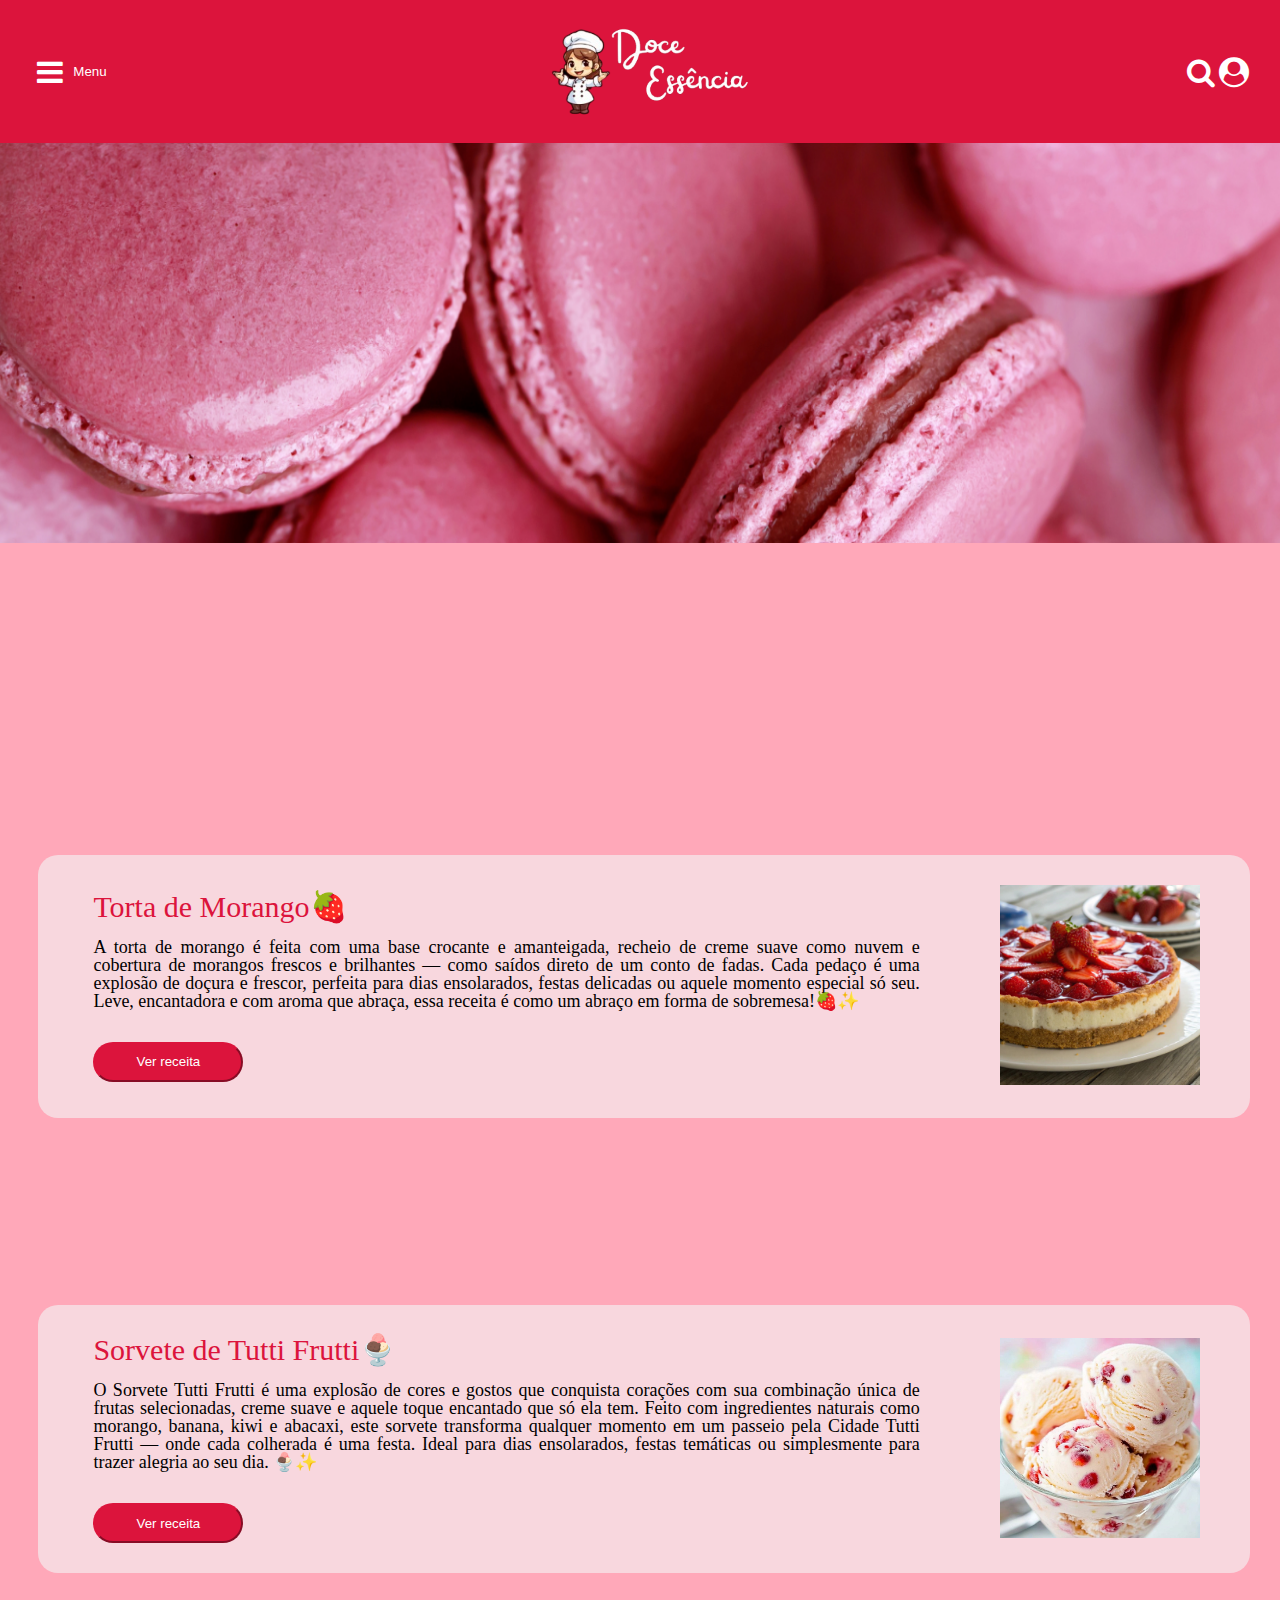
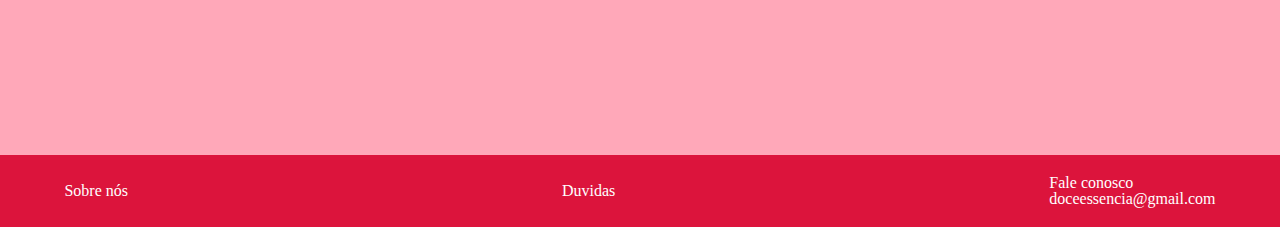
<file: index.html>
<!DOCTYPE html>
<html lang="en">
<head>
    <meta charset="UTF-8">
    <meta name="viewport" content="width=device-width, initial-scale=1.0">
    <title>Bem vindo(a)!</title>
    <link rel="stylesheet" href="style.css">
    <link rel="stylesheet" href="./config/resetCSS.css">
    <link rel="stylesheet" href="./font-awesome/css/font-awesome.css">
</head>
<body>
    <nav>
        <div id="itens-nav">
            <button id="menu">
                <i id="font-awesome" class="fa fa-bars"></i>
                <h2>Menu</h2>
            </button>

            <div id="logo-site">
                <img id="logo" src="./img/logo__2_-removebg-preview.png" alt="">
            </div>

            <div id="search">
                <i id="font-awesome" class="fa fa-search"></i>
                <i id="font-awesome" class="fa fa-user-circle"></i>
            </div>
        </div>
    </nav>
    <main>
        <img id="image-one" src="./img/Design sem nome (6).png" alt="">

        <div id="recipe-one" class="recipes">
            <div class="left-conteiner">
                <h1 class="titulo">Torta de Morango🍓</h1><br>
                <h3 class="corpo"> A torta de morango é feita com uma base crocante e amanteigada, recheio de creme suave como nuvem e cobertura de morangos frescos e brilhantes — como saídos direto de um conto de fadas.
                Cada pedaço é uma explosão de doçura e frescor, perfeita para dias ensolarados, festas delicadas ou aquele momento especial só seu. 
                Leve, encantadora e com aroma que abraça, essa receita é como um abraço em forma de sobremesa!🍓✨
                </h3><br><br>
                <button class="informs">Ver receita</button>
            </div>
            <div id="image-conteiner">
                <img id="torta-de-morango" src="./img/torta-de-morango.jpg" alt="">
            </div>
        </div>

        <div id="recipe-two" class="recipes">
            <div class="left-conteiner">
                <h1 class="titulo">Sorvete de Tutti Frutti🍨</h1><br>
                <h3 class="corpo"> O Sorvete Tutti Frutti é uma explosão de cores e gostos que conquista 
                    corações com sua combinação única de frutas selecionadas, creme suave e aquele toque encantado que só ela 
                    tem. Feito com ingredientes naturais como morango, banana, kiwi e abacaxi, este sorvete transforma qualquer
                    momento em um passeio pela Cidade Tutti Frutti — onde cada colherada é uma festa. Ideal para dias 
                    ensolarados, festas temáticas ou simplesmente para trazer alegria ao seu dia. 🍨✨
                </h3><br><br>
                <button class="informs">Ver receita</button>
            </div>
            <div id="image-conteiner">
                <img id="Sorvete" src="./img/sorvete-tutti-frutti.jpg" alt="">
            </div>
        </div>
    </main>

     <footer id="final-site">
        <div id="rodape">
            <h1>Sobre nós</h1>
            <h1>Duvidas</h1>
            <div id="contact">
                <h1>Fale conosco</h1>
                <h1>doceessencia@gmail.com</h1>
            </div>
        </div>
    </footer>
</body>
</html>
</file>
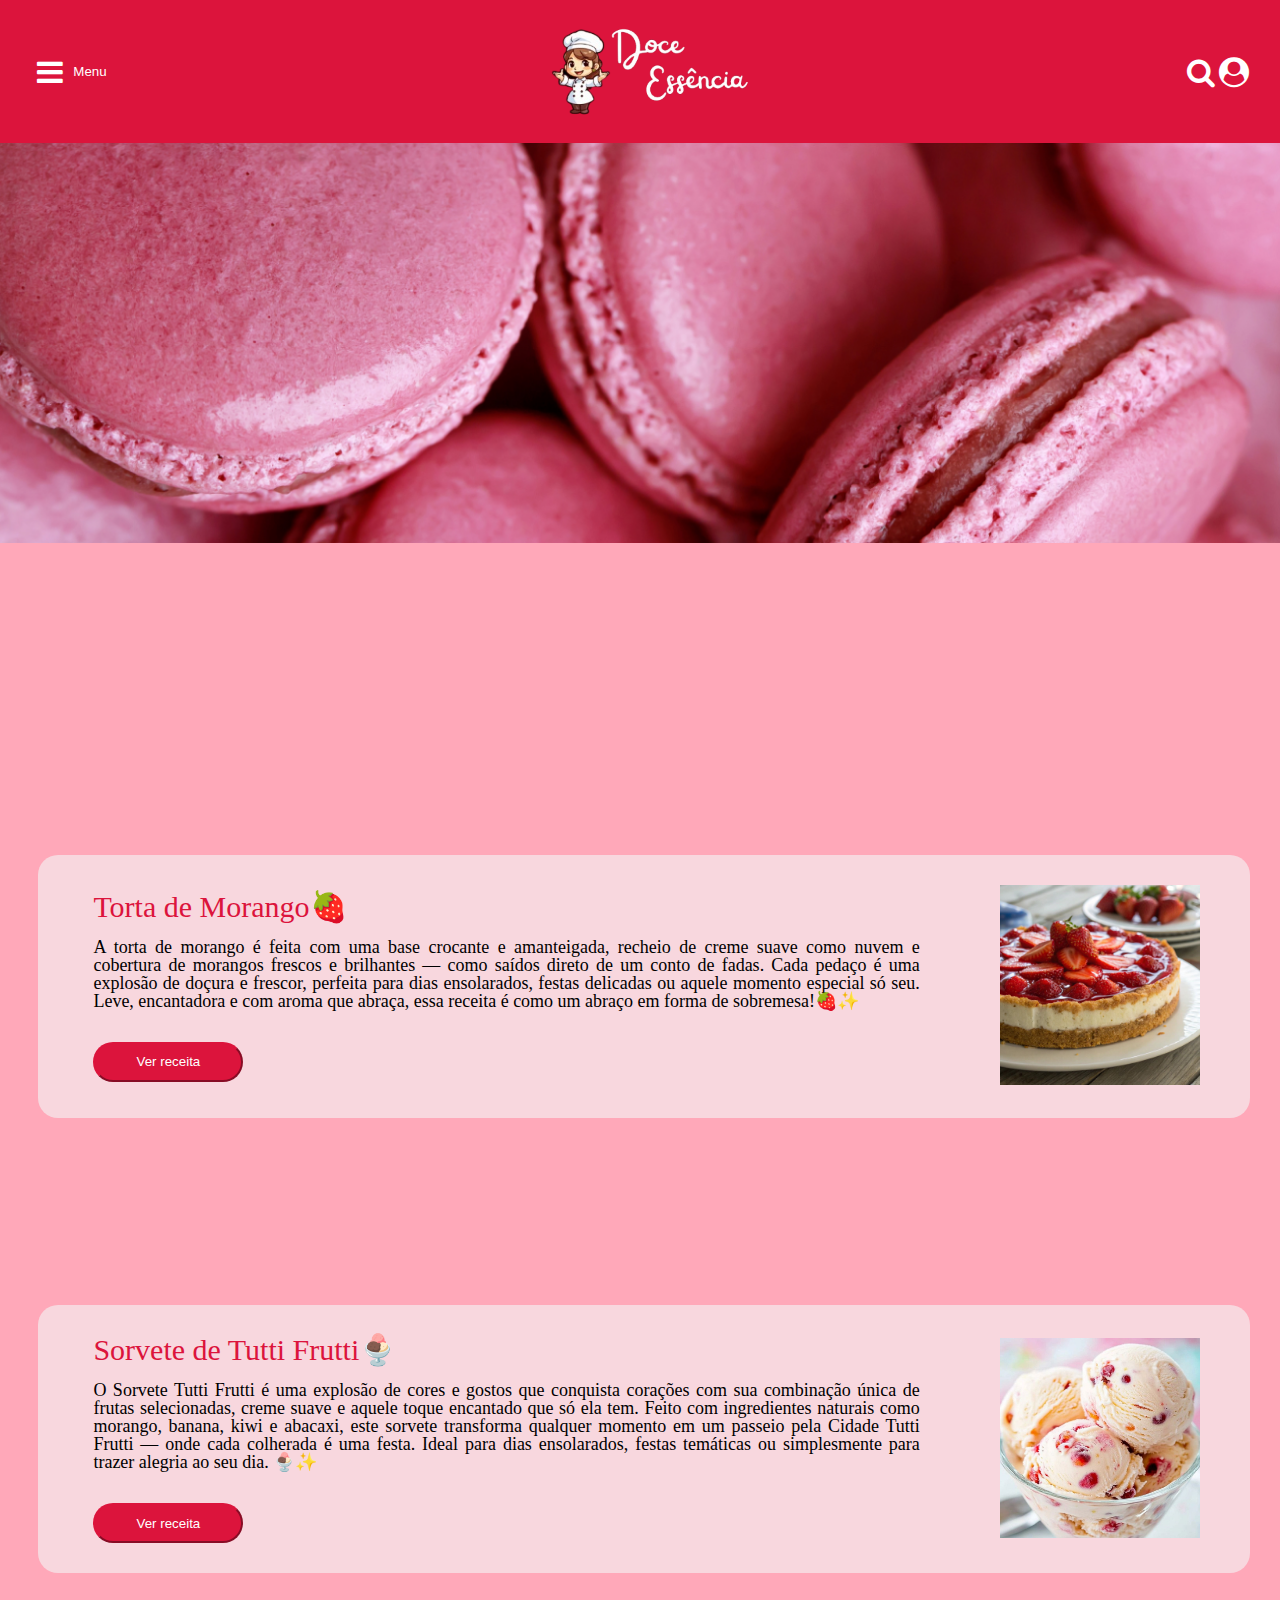
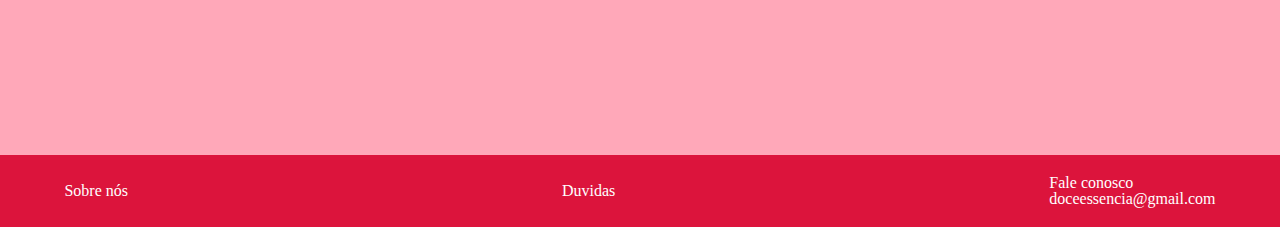
<file: pagina1/index.html>
<!DOCTYPE html>
<html lang="en">
<head>
    <meta charset="UTF-8">
    <meta name="viewport" content="width=device-width, initial-scale=1.0">
    <title>Bem vindo(a)!</title>
    <link rel="stylesheet" href="style.css">
    <link rel="stylesheet" href="../config/resetCSS.css">
    <link rel="stylesheet" href="../font-awesome/css/font-awesome.css">
</head>
<body>
    <nav>
        <div id="itens-nav">
            <button id="menu">
                <i id="font-awesome" class="fa fa-bars"></i>
                <h2>Menu</h2>
            </button>

            <div id="logo-site">
                <img id="logo" src="../img/logo__2_-removebg-preview.png" alt="">
            </div>

            <div id="search">
                <i id="font-awesome" class="fa fa-search"></i>
                <i id="font-awesome" class="fa fa-user-circle"></i>
            </div>
        </div>
    </nav>
    <main>
        <img id="image-one" src="../img/Design sem nome (6).png" alt="">

        <div id="recipe-one" class="recipes">
            <div class="left-conteiner">
                <h1 class="titulo">Torta de Morango🍓</h1><br>
                <h3 class="corpo"> A torta de morango é feita com uma base crocante e amanteigada, recheio de creme suave como nuvem e cobertura de morangos frescos e brilhantes — como saídos direto de um conto de fadas.
                Cada pedaço é uma explosão de doçura e frescor, perfeita para dias ensolarados, festas delicadas ou aquele momento especial só seu. 
                Leve, encantadora e com aroma que abraça, essa receita é como um abraço em forma de sobremesa!🍓✨
                </h3><br><br>
                <button class="informs">Ver receita</button>
            </div>
            <div id="image-conteiner">
                <img id="torta-de-morango" src="../img/torta-de-morango.jpg" alt="">
            </div>
        </div>

        <div id="recipe-two" class="recipes">
            <div class="left-conteiner">
                <h1 class="titulo">Sorvete de Tutti Frutti🍨</h1><br>
                <h3 class="corpo"> O Sorvete Tutti Frutti é uma explosão de cores e gostos que conquista 
                    corações com sua combinação única de frutas selecionadas, creme suave e aquele toque encantado que só ela 
                    tem. Feito com ingredientes naturais como morango, banana, kiwi e abacaxi, este sorvete transforma qualquer
                    momento em um passeio pela Cidade Tutti Frutti — onde cada colherada é uma festa. Ideal para dias 
                    ensolarados, festas temáticas ou simplesmente para trazer alegria ao seu dia. 🍨✨
                </h3><br><br>
                <button class="informs">Ver receita</button>
            </div>
            <div id="image-conteiner">
                <img id="Sorvete" src="../img/sorvete-tutti-frutti.jpg" alt="">
            </div>
        </div>
    </main>

     <footer id="final-site">
        <div id="rodape">
            <h1>Sobre nós</h1>
            <h1>Duvidas</h1>
            <div id="contact">
                <h1>Fale conosco</h1>
                <h1>doceessencia@gmail.com</h1>
            </div>
        </div>
    </footer>
</body>
</html>
</file>
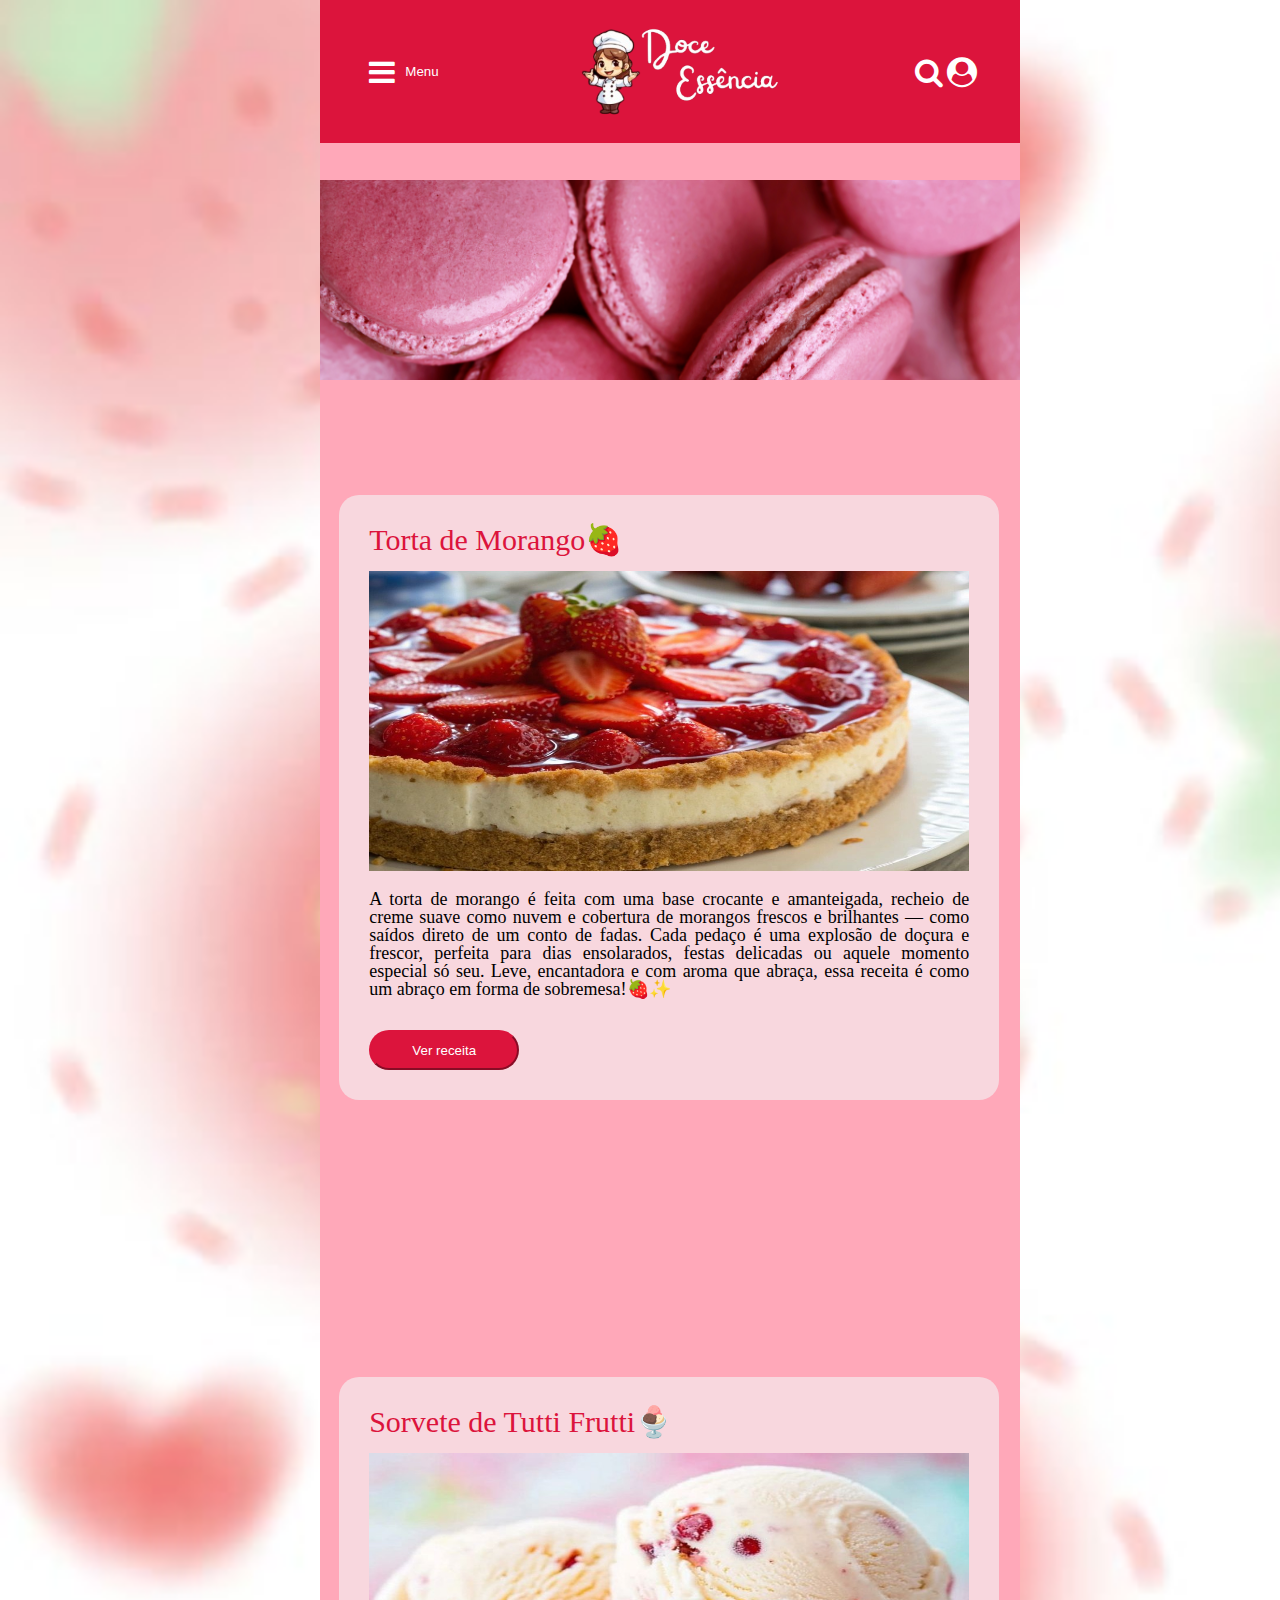
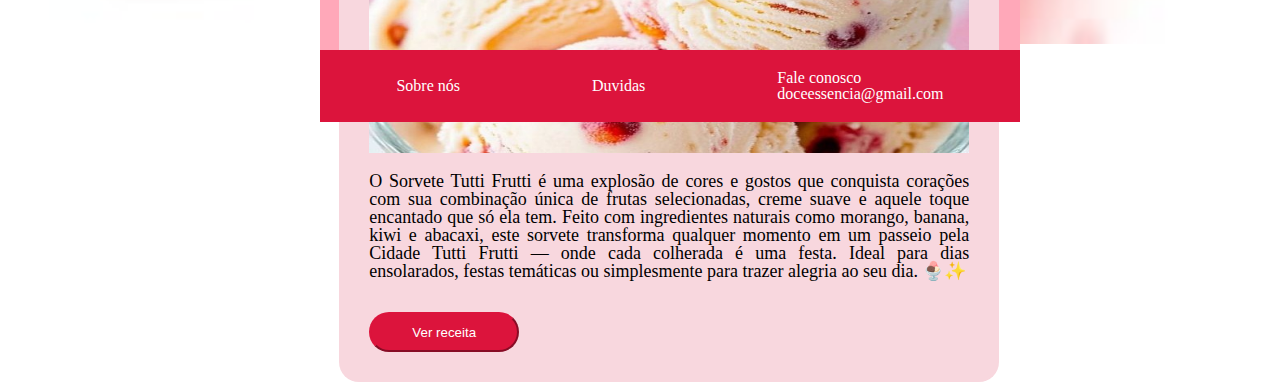
<file: pagina2/tela-pequena.html>
<!DOCTYPE html>
<html lang="en">
<head>
    <meta charset="UTF-8">
    <meta name="viewport" content="width=device-width, initial-scale=1.0">
    <title>Bem vindo(a)!</title>
    <link rel="stylesheet" href="tela-pequena.css">
    <link rel="stylesheet" href="../config/resetCSS.css">
    <link rel="stylesheet" href="../font-awesome/css/font-awesome.css">
</head>
<body>
    <nav>
        <div id="itens-nav">
            <button id="menu">
                <i id="font-awesome" class="fa fa-bars"></i>
                <h2>Menu</h2>
            </button>

            <div id="logo-site">
                <img id="logo" src="../img/logo__2_-removebg-preview.png" alt="">
            </div>

            <div id="search">
                <i id="font-awesome" class="fa fa-search"></i>
                <i id="font-awesome" class="fa fa-user-circle"></i>
            </div>
        </div>
    </nav>
    <main>
        <img id="image-one" src="../img/Design sem nome (6).png" alt="">

        <div id="recipe-one" class="recipes">
            <h1 class="titulo">Torta de Morango🍓</h1><br>
            <div id="image-conteiner">
                <img id="torta-de-morango" src="../img/torta-de-morango-tela-pequena.jpg" alt="">
            </div><br>
            <h3 class="corpo"> A torta de morango é feita com uma base crocante e amanteigada, recheio de creme suave como nuvem e cobertura de morangos frescos e brilhantes — como saídos direto de um conto de fadas.
            Cada pedaço é uma explosão de doçura e frescor, perfeita para dias ensolarados, festas delicadas ou aquele momento especial só seu. 
            Leve, encantadora e com aroma que abraça, essa receita é como um abraço em forma de sobremesa!🍓✨
            </h3><br><br>
            <button class="informs">Ver receita</button>
        </div>

        <div id="recipe-two" class="recipes">
            <h1 class="titulo">Sorvete de Tutti Frutti🍨</h1><br>
            <div id="image-conteiner">
                <img id="Sorvete" src="../img/sorvete-tela-pequena.jpg" alt="">
            </div><br>
            <h3 class="corpo"> O Sorvete Tutti Frutti é uma explosão de cores e gostos que conquista 
                corações com sua combinação única de frutas selecionadas, creme suave e aquele toque encantado que só ela 
                tem. Feito com ingredientes naturais como morango, banana, kiwi e abacaxi, este sorvete transforma qualquer                    momento em um passeio pela Cidade Tutti Frutti — onde cada colherada é uma festa. Ideal para dias 
                 ensolarados, festas temáticas ou simplesmente para trazer alegria ao seu dia. 🍨✨
            </h3><br><br>
            <button class="informs">Ver receita</button>    
        </div>
    </main>

   <footer id="final-site">
        <div id="rodape">
            <h1>Sobre nós</h1>
            <h1>Duvidas</h1>
            <div id="contact">
                <h1>Fale conosco</h1>
                <h1>doceessencia@gmail.com</h1>
            </div>
        </div>
    </footer>
</body>
</html>
</file>
<file: style.css>
nav{
    background-color: crimson;
    color: white;
}
#logo{
    height: 100px;
}
#font-awesome{
    font-size: 30px;
    cursor: pointer;
}
#itens-nav{
    padding: 20px;
    display: flex;
    justify-content: center;
    gap: 35%;
    align-items: center;
}
#menu{
    height: 30px;
    display: flex;
    justify-content: center;
    align-items: center;
    gap: 10px;
    color: white;
    background-color: transparent;
    border: 0;
    cursor: pointer;
}
#image-one{
    width: 100%;
   height: 400px;
   position: absolute;
}
main{
    height: auto;
}
body{
     background-color: rgb(255, 168, 185);
}
.recipes{
    padding: 30px;
    background-color: rgb(248, 215, 222);
    position: absolute;
    border-radius: 20px;
    display: flex;
    align-items: center;
    width: 90%;
    gap: 7%;
    left: 3%;
}
#torta-de-morango{
    height: 200px;
    width: 200px;
    margin-right: 20px;
}
#Sorvete{
    height: 200px;
    width: 200px;
    margin-right: 20px;
}
.left-conteiner{
    margin-left: 25px;
}
#recipe-one{
    top: 95%;
}
#recipe-two{
    top: 145%;
}
.titulo{
    font-size: 30px;
    color: crimson;
}
.corpo{
    text-align: justify;
    font-size: 18px;
}
.informs{
    height: 40px;
    width: 150px;
    border-radius: 20px;
    background-color: crimson;
    border-color: crimson;
    color: white;
    cursor: pointer;
     transition: all 0.8s ease-in-out;
}
.informs:hover{
    background-color: rgb(252, 95, 126);
    border-color:rgb(252, 95, 126) ;
    transform: scale(1.1);
    transition: 1s;
}
#final-site{
    width: 100%;
    background-color: crimson;
    position: absolute;
    top:195%;
}
#rodape{
    display: flex;
    justify-content: center;
    gap: 35%;
    color: white;
    padding: 20px;
    align-items: center;
    background-color: crimson;
}
@media screen and (max-width: 768px) {
    nav {
        width: 100%;
        position: relative;
        background-color: crimson;
        color: white;
    }
    body{
        background-color: rgb(255, 168, 185);
    }
    #image-one{
        height: 200px;
    }
    #image-one, main, #final-site {
        width: 100%;
        position: relative;
    }
    #menu{
        height: 30px;
        display: flex;
        justify-content: center;
        align-items: center;
        gap: 10px;
        color: white;
        background-color: transparent;
        border: 0;
        cursor: pointer;
    }
    #font-awesome{
        font-size: 25px;
        cursor: pointer;
    }
    .recipes {
        width: 90%;
        left: 3%;
        position: absolute;
        padding: 20px;
        background-color: rgb(248, 215, 222);
        border-radius: 20px;
        flex-direction: column;
        
    }
    #recipe-one{
        top: 125%;
    }
    #recipe-two{
        top: 490%;
    }
    #torta-de-morango, #Sorvete {
        width: 100%;
        height: 350px;
        margin-top: -1050px;
        position: relative;
        margin-bottom: 250px;
    }
    #itens-nav {
        gap: 23%;
        display: flex;
        justify-content: center;
        align-items: center;
    }
    #rodape {
        gap: 10px;
        padding: 10px;
        display: flex;
        justify-content: center;
        align-items: center;
        gap: 25%;
        background-color: crimson;
        color: white;
        margin-top: 200%;
        width: 100%;
        
    }
    .titulo {
        font-size: 30px;
        text-align: center;
        color: crimson;
    }

    .corpo {
        font-size: 18px;
        text-align: justify;
        top: 200px;
        margin-top: 200px;
        position: relative;
    }

    .informs {
        height: 40px;
        width: 150px;
        border-radius: 20px;
        background-color: crimson;
        border-color: crimson;
        color: white;
        cursor: pointer;
        transition: all 0.8s ease-in-out;
        margin-left: 37%;
        margin-top: 230px;
    }
    .informs:hover{
        background-color: rgb(252, 95, 126);
        border-color:rgb(252, 95, 126) ;
        transform: scale(1.1);
        transition: 1s;
    }
}
</file>
<file: config/resetCSS.css>
/* http://meyerweb.com/eric/tools/css/reset/ 
   v2.0 | 20110126
   License: none (public domain)
*/

html, body, div, span, applet, object, iframe,
h1, h2, h3, h4, h5, h6, p, blockquote, pre,
a, abbr, acronym, address, big, cite, code,
del, dfn, em, img, ins, kbd, q, s, samp,
small, strike, strong, sub, sup, tt, var,
b, u, i, center,
dl, dt, dd, ol, ul, li,
fieldset, form, label, legend,
table, caption, tbody, tfoot, thead, tr, th, td,
article, aside, canvas, details, embed, 
figure, figcaption, footer, header, hgroup, 
menu, nav, output, ruby, section, summary,
time, mark, audio, video {
	margin: 0;
	padding: 0;
	border: 0;
	font-size: 100%;
	font: inherit;
	vertical-align: baseline;
}
/* HTML5 display-role reset for older browsers */
article, aside, details, figcaption, figure, 
footer, header, hgroup, menu, nav, section {
	display: block;
}
body {
	line-height: 1;
}
ol, ul {
	list-style: none;
}
blockquote, q {
	quotes: none;
}
blockquote:before, blockquote:after,
q:before, q:after {
	content: '';
	content: none;
}
table {
	border-collapse: collapse;
	border-spacing: 0;
}
</file>
<file: pagina1/style.css>
nav{
    background-color: crimson;
    color: white;
}
#logo{
    height: 100px;
}
#font-awesome{
    font-size: 30px;
    cursor: pointer;
}
#itens-nav{
    padding: 20px;
    display: flex;
    justify-content: center;
    gap: 35%;
    align-items: center;
}
#menu{
    height: 30px;
    display: flex;
    justify-content: center;
    align-items: center;
    gap: 10px;
    color: white;
    background-color: transparent;
    border: 0;
    cursor: pointer;
}
#image-one{
    width: auto 100%;
   height: 400px;
   position: absolute;
}
main{
    height: auto;
}
body{
     background-color: rgb(255, 168, 185);
}
.recipes{
    padding: 30px;
    background-color: rgb(248, 215, 222);
    position: absolute;
    border-radius: 20px;
    display: flex;
    align-items: center;
    width: 90%;
    gap: 7%;
    left: 3%;
}
#torta-de-morango{
    height: 200px;
    width: 200px;
    margin-right: 20px;
}
#Sorvete{
    height: 200px;
    width: 200px;
    margin-right: 20px;
}
.left-conteiner{
    margin-left: 25px;
}
#recipe-one{
    top: 95%;
}
#recipe-two{
    top: 145%;
}
.titulo{
    font-size: 30px;
    color: crimson;
}
.corpo{
    text-align: justify;
    font-size: 18px;
}
.informs{
    height: 40px;
    width: 150px;
    border-radius: 20px;
    background-color: crimson;
    border-color: crimson;
    color: white;
    cursor: pointer;
     transition: all 0.8s ease-in-out;
}
.informs:hover{
    background-color: rgb(252, 95, 126);
    border-color:rgb(252, 95, 126) ;
    transform: scale(1.1);
    transition: 1s;
}
#final-site{
    width: 100%;
    background-color: crimson;
    position: absolute;
    top:195%;
}
#rodape{
    display: flex;
    justify-content: center;
    gap: 35%;
    color: white;
    padding: 20px;
    align-items: center;
    background-color: crimson;
}
</file>
<file: pagina2/tela-pequena.css>
nav{
     background-color: crimson;
    color: white;
    position: absolute;
    width: 700px;
    left: 25%;
}
#logo{
    height: 100px;
}
#font-awesome{
    font-size: 30px;
    cursor: pointer;
}
#itens-nav{
    padding: 20px;
    display: flex;
    justify-content: center;
    gap: 20%;
    align-items: center;
}
#menu{
    height: 30px;
    display: flex;
    justify-content: center;
    align-items: center;
    gap: 10px;
    color: white;
    background-color: transparent;
    border: 0;
    cursor: pointer;
}
#image-one{
    width: 700px;
   height: 200px;
   position: absolute;
   left: 25%;
   top: 20%;
}
main{
    background-color: rgb(255, 168, 185);
    width: 700px;
    height: 1650px;
    margin-left: 25%;
   
}
body{
    background-image: url(../img/wallpaper-pink.jpg);
    background-repeat: no-repeat;
    background-size: 181.5%;
}
.recipes{
    padding: 30px;
    background-color: rgb(248, 215, 222);
    position: absolute;
    border-radius: 20px;
    width: 600px;
    left: 26.5%;
}
#torta-de-morango{
    height: 300px;
    width: 600px;
    margin-right: 20px;
}
#Sorvete{
    height: 300px;
    width: 600px;
    margin-right: 20px;
}
#recipe-one{
    top: 55%;
}
#recipe-two{
    top: 153%;
}
.titulo{
    font-size: 30px;
    color: crimson;
}
.corpo{
    text-align: justify;
    font-size: 18px;
}
.informs{
    height: 40px;
    width: 150px;
    border-radius: 20px;
    background-color: crimson;
    border-color: crimson;
    color: white;
    cursor: pointer;
     transition: all 0.8s ease-in-out;
}
.informs:hover{
    background-color: rgb(252, 95, 126);
    border-color:rgb(252, 95, 126) ;
    transform: scale(1.1);
    transition: 1s;
}

#final-site{
    width: 700px;
    left: 25%;
    background-color: crimson;
    position: absolute;
    top: 1650px;
}
#rodape{
    display: flex;
    justify-content: center;
    gap: 20%;
    color: white;
    padding: 20px;
    align-items: center;
    background-color: crimson;
}
</file>
